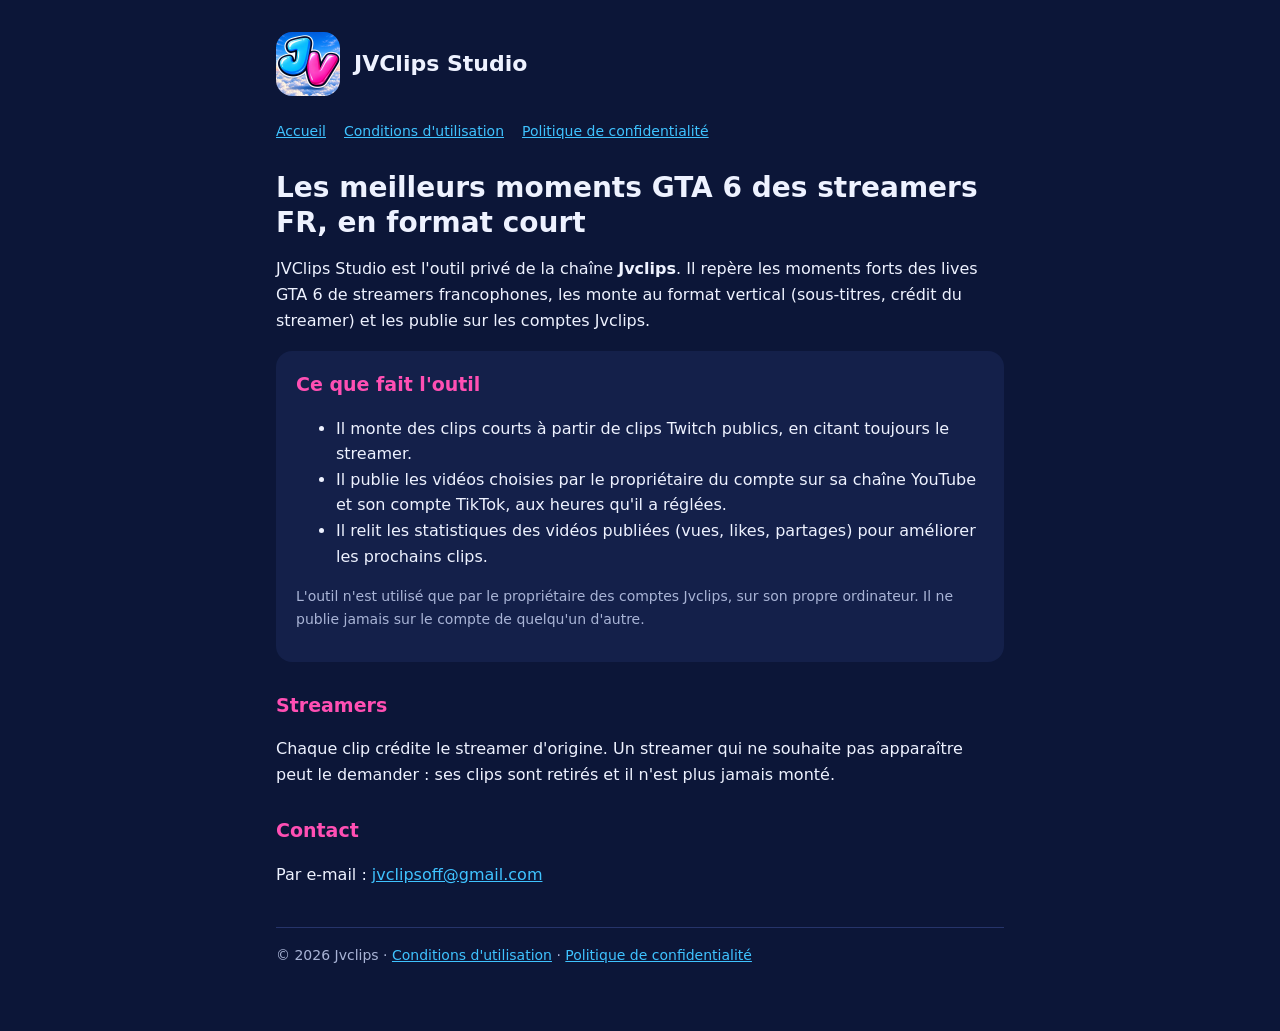
<file: index.html>
<!doctype html>
<html lang="fr">
<head>
<meta charset="utf-8">
<meta name="viewport" content="width=device-width, initial-scale=1">
<title>JVClips Studio</title>
<meta name="description" content="JVClips Studio : l'outil de montage et de publication des clips GTA 6 de la chaîne Jvclips.">
<link rel="icon" href="logo.webp">
<link rel="stylesheet" href="style.css">
</head>
<body>
<main>
  <header><img src="logo.webp" alt="Logo Jvclips"><a href="./">JVClips Studio</a></header>
  <nav><a href="./">Accueil</a><a href="conditions.html">Conditions d'utilisation</a><a href="confidentialite.html">Politique de confidentialité</a></nav>

  <h1>Les meilleurs moments GTA 6 des streamers FR, en format court</h1>
  <p>JVClips Studio est l'outil privé de la chaîne <strong>Jvclips</strong>. Il repère les moments forts des lives GTA 6 de streamers francophones, les monte au format vertical (sous-titres, crédit du streamer) et les publie sur les comptes Jvclips.</p>

  <div class="card">
    <h2 style="margin-top:0">Ce que fait l'outil</h2>
    <ul>
      <li>Il monte des clips courts à partir de clips Twitch publics, en citant toujours le streamer.</li>
      <li>Il publie les vidéos choisies par le propriétaire du compte sur sa chaîne YouTube et son compte TikTok, aux heures qu'il a réglées.</li>
      <li>Il relit les statistiques des vidéos publiées (vues, likes, partages) pour améliorer les prochains clips.</li>
    </ul>
    <p class="muted">L'outil n'est utilisé que par le propriétaire des comptes Jvclips, sur son propre ordinateur. Il ne publie jamais sur le compte de quelqu'un d'autre.</p>
  </div>

  <h2>Streamers</h2>
  <p>Chaque clip crédite le streamer d'origine. Un streamer qui ne souhaite pas apparaître peut le demander : ses clips sont retirés et il n'est plus jamais monté.</p>

  <h2>Contact</h2>
  <p>Par e-mail : <a href="mailto:jvclipsoff@gmail.com">jvclipsoff@gmail.com</a></p>

  <footer>© 2026 Jvclips · <a href="conditions.html">Conditions d'utilisation</a> · <a href="confidentialite.html">Politique de confidentialité</a></footer>
</main>
</body>
</html>
</file>
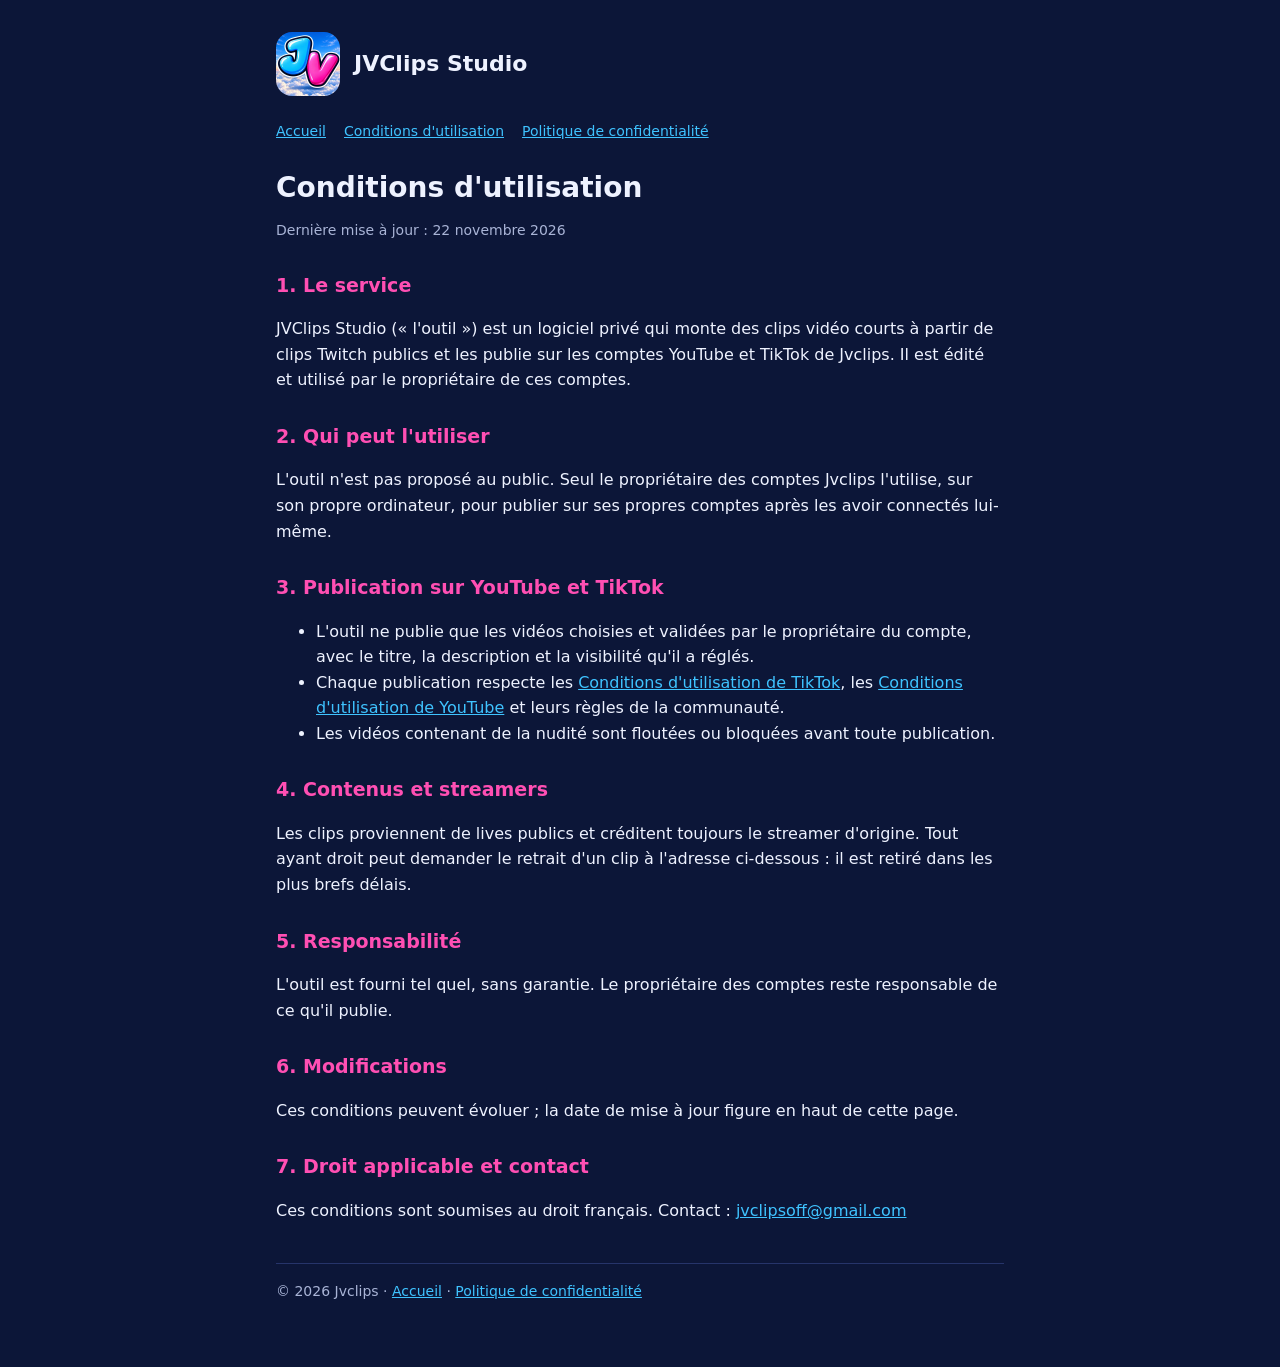
<file: conditions.html>
<!doctype html>
<html lang="fr">
<head>
<meta charset="utf-8">
<meta name="viewport" content="width=device-width, initial-scale=1">
<title>Conditions d'utilisation · JVClips Studio</title>
<link rel="icon" href="logo.webp">
<link rel="stylesheet" href="style.css">
</head>
<body>
<main>
  <header><img src="logo.webp" alt="Logo Jvclips"><a href="./">JVClips Studio</a></header>
  <nav><a href="./">Accueil</a><a href="conditions.html">Conditions d'utilisation</a><a href="confidentialite.html">Politique de confidentialité</a></nav>

  <h1>Conditions d'utilisation</h1>
  <p class="muted">Dernière mise à jour : 22 novembre 2026</p>

  <h2>1. Le service</h2>
  <p>JVClips Studio (« l'outil ») est un logiciel privé qui monte des clips vidéo courts à partir de clips Twitch publics et les publie sur les comptes YouTube et TikTok de Jvclips. Il est édité et utilisé par le propriétaire de ces comptes.</p>

  <h2>2. Qui peut l'utiliser</h2>
  <p>L'outil n'est pas proposé au public. Seul le propriétaire des comptes Jvclips l'utilise, sur son propre ordinateur, pour publier sur ses propres comptes après les avoir connectés lui-même.</p>

  <h2>3. Publication sur YouTube et TikTok</h2>
  <ul>
    <li>L'outil ne publie que les vidéos choisies et validées par le propriétaire du compte, avec le titre, la description et la visibilité qu'il a réglés.</li>
    <li>Chaque publication respecte les <a href="https://www.tiktok.com/legal/terms-of-service" rel="noopener">Conditions d'utilisation de TikTok</a>, les <a href="https://www.youtube.com/t/terms" rel="noopener">Conditions d'utilisation de YouTube</a> et leurs règles de la communauté.</li>
    <li>Les vidéos contenant de la nudité sont floutées ou bloquées avant toute publication.</li>
  </ul>

  <h2>4. Contenus et streamers</h2>
  <p>Les clips proviennent de lives publics et créditent toujours le streamer d'origine. Tout ayant droit peut demander le retrait d'un clip à l'adresse ci-dessous : il est retiré dans les plus brefs délais.</p>

  <h2>5. Responsabilité</h2>
  <p>L'outil est fourni tel quel, sans garantie. Le propriétaire des comptes reste responsable de ce qu'il publie.</p>

  <h2>6. Modifications</h2>
  <p>Ces conditions peuvent évoluer ; la date de mise à jour figure en haut de cette page.</p>

  <h2>7. Droit applicable et contact</h2>
  <p>Ces conditions sont soumises au droit français. Contact : <a href="mailto:jvclipsoff@gmail.com">jvclipsoff@gmail.com</a></p>

  <footer>© 2026 Jvclips · <a href="./">Accueil</a> · <a href="confidentialite.html">Politique de confidentialité</a></footer>
</main>
</body>
</html>
</file>
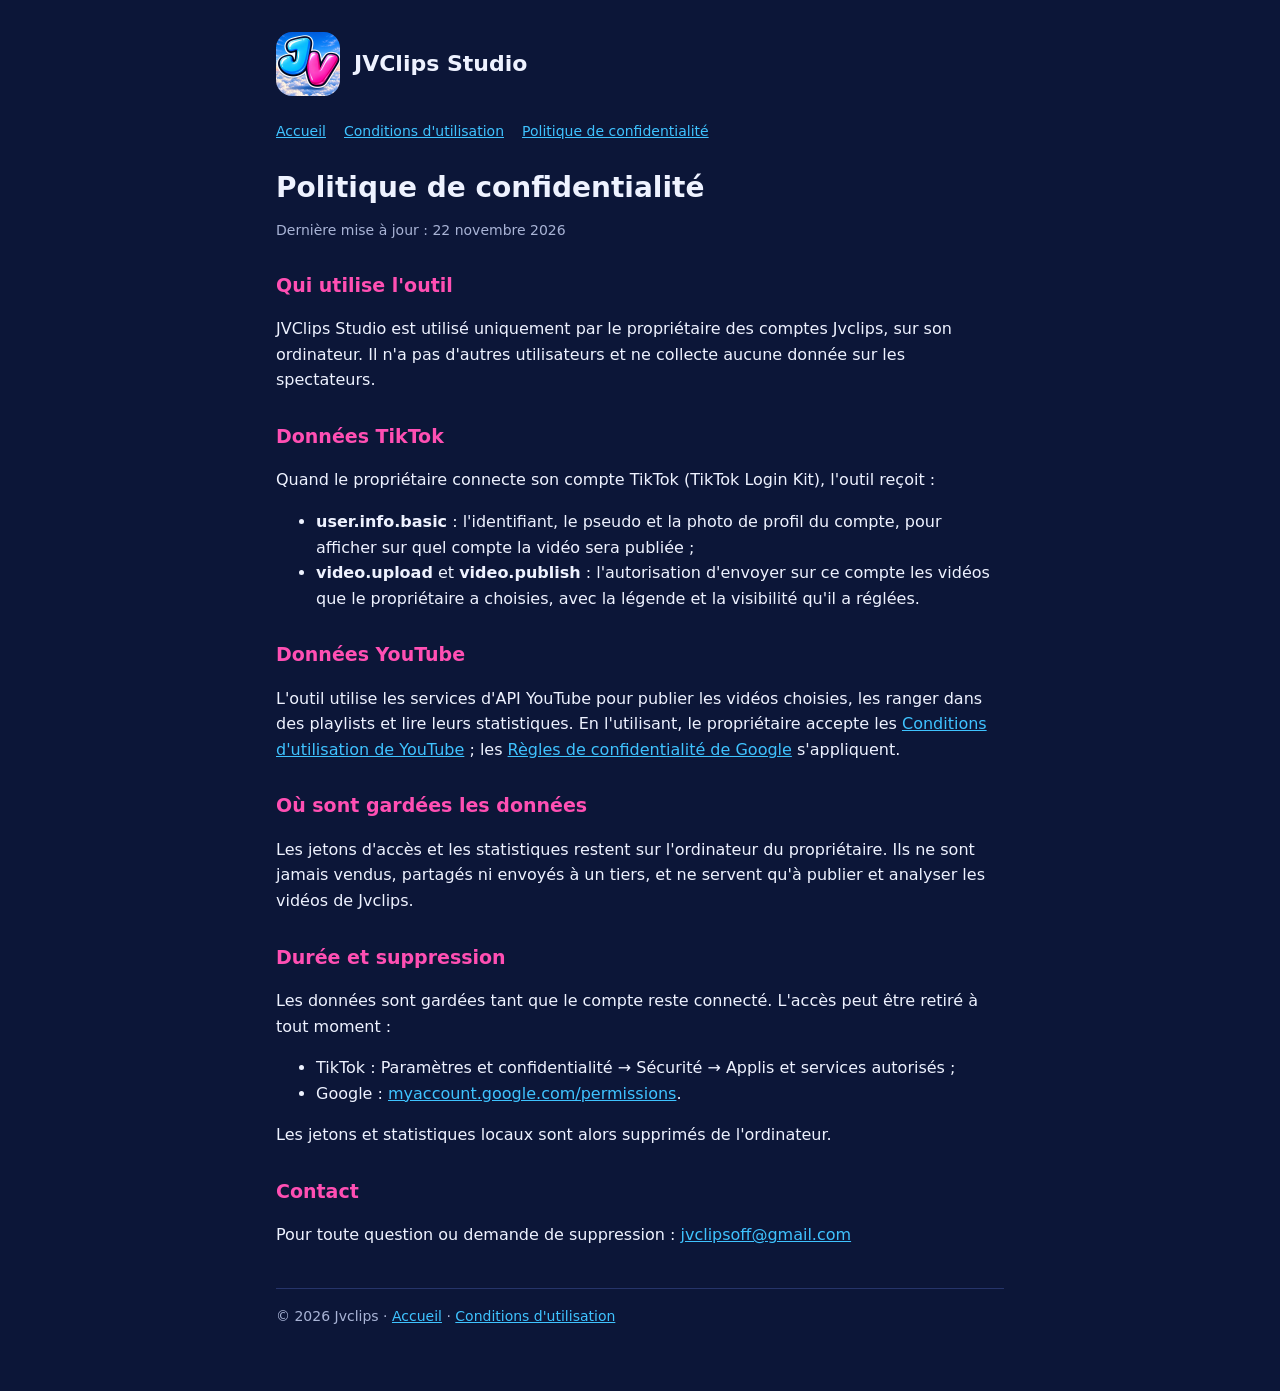
<file: confidentialite.html>
<!doctype html>
<html lang="fr">
<head>
<meta charset="utf-8">
<meta name="viewport" content="width=device-width, initial-scale=1">
<title>Politique de confidentialité · JVClips Studio</title>
<link rel="icon" href="logo.webp">
<link rel="stylesheet" href="style.css">
</head>
<body>
<main>
  <header><img src="logo.webp" alt="Logo Jvclips"><a href="./">JVClips Studio</a></header>
  <nav><a href="./">Accueil</a><a href="conditions.html">Conditions d'utilisation</a><a href="confidentialite.html">Politique de confidentialité</a></nav>

  <h1>Politique de confidentialité</h1>
  <p class="muted">Dernière mise à jour : 22 novembre 2026</p>

  <h2>Qui utilise l'outil</h2>
  <p>JVClips Studio est utilisé uniquement par le propriétaire des comptes Jvclips, sur son ordinateur. Il n'a pas d'autres utilisateurs et ne collecte aucune donnée sur les spectateurs.</p>

  <h2>Données TikTok</h2>
  <p>Quand le propriétaire connecte son compte TikTok (TikTok Login Kit), l'outil reçoit :</p>
  <ul>
    <li><strong>user.info.basic</strong> : l'identifiant, le pseudo et la photo de profil du compte, pour afficher sur quel compte la vidéo sera publiée ;</li>
    <li><strong>video.upload</strong> et <strong>video.publish</strong> : l'autorisation d'envoyer sur ce compte les vidéos que le propriétaire a choisies, avec la légende et la visibilité qu'il a réglées.</li>
  </ul>

  <h2>Données YouTube</h2>
  <p>L'outil utilise les services d'API YouTube pour publier les vidéos choisies, les ranger dans des playlists et lire leurs statistiques. En l'utilisant, le propriétaire accepte les <a href="https://www.youtube.com/t/terms" rel="noopener">Conditions d'utilisation de YouTube</a> ; les <a href="https://policies.google.com/privacy" rel="noopener">Règles de confidentialité de Google</a> s'appliquent.</p>

  <h2>Où sont gardées les données</h2>
  <p>Les jetons d'accès et les statistiques restent sur l'ordinateur du propriétaire. Ils ne sont jamais vendus, partagés ni envoyés à un tiers, et ne servent qu'à publier et analyser les vidéos de Jvclips.</p>

  <h2>Durée et suppression</h2>
  <p>Les données sont gardées tant que le compte reste connecté. L'accès peut être retiré à tout moment :</p>
  <ul>
    <li>TikTok : Paramètres et confidentialité → Sécurité → Applis et services autorisés ;</li>
    <li>Google : <a href="https://myaccount.google.com/permissions" rel="noopener">myaccount.google.com/permissions</a>.</li>
  </ul>
  <p>Les jetons et statistiques locaux sont alors supprimés de l'ordinateur.</p>

  <h2>Contact</h2>
  <p>Pour toute question ou demande de suppression : <a href="mailto:jvclipsoff@gmail.com">jvclipsoff@gmail.com</a></p>

  <footer>© 2026 Jvclips · <a href="./">Accueil</a> · <a href="conditions.html">Conditions d'utilisation</a></footer>
</main>
</body>
</html>
</file>
<file: style.css>
:root { --bg: #0c1638; --panel: #14204a; --text: #eef2ff; --muted: #a9b4d6; --accent: #3fc3ff; --pink: #ff4fb3; }
* { box-sizing: border-box; }
body { margin: 0; background: var(--bg); color: var(--text); font: 16px/1.6 system-ui, -apple-system, "Segoe UI", Roboto, sans-serif; }
main { max-width: 760px; margin: 0 auto; padding: 32px 16px 64px; }
header { display: flex; align-items: center; gap: 14px; margin-bottom: 24px; }
header img { width: 64px; height: 64px; border-radius: 16px; }
header a { color: inherit; text-decoration: none; font-weight: 800; font-size: 22px; }
nav { display: flex; flex-wrap: wrap; gap: 8px 18px; margin-bottom: 28px; font-size: 14px; }
nav a, a { color: var(--accent); }
h1 { font-size: 28px; line-height: 1.25; margin: 0 0 8px; }
h2 { font-size: 19px; margin: 28px 0 6px; color: var(--pink); }
p, li { color: var(--text); }
.muted, footer { color: var(--muted); font-size: 14px; }
.card { background: var(--panel); border-radius: 16px; padding: 18px 20px; margin: 18px 0; }
footer { margin-top: 40px; border-top: 1px solid #26346a; padding-top: 16px; }
</file>
